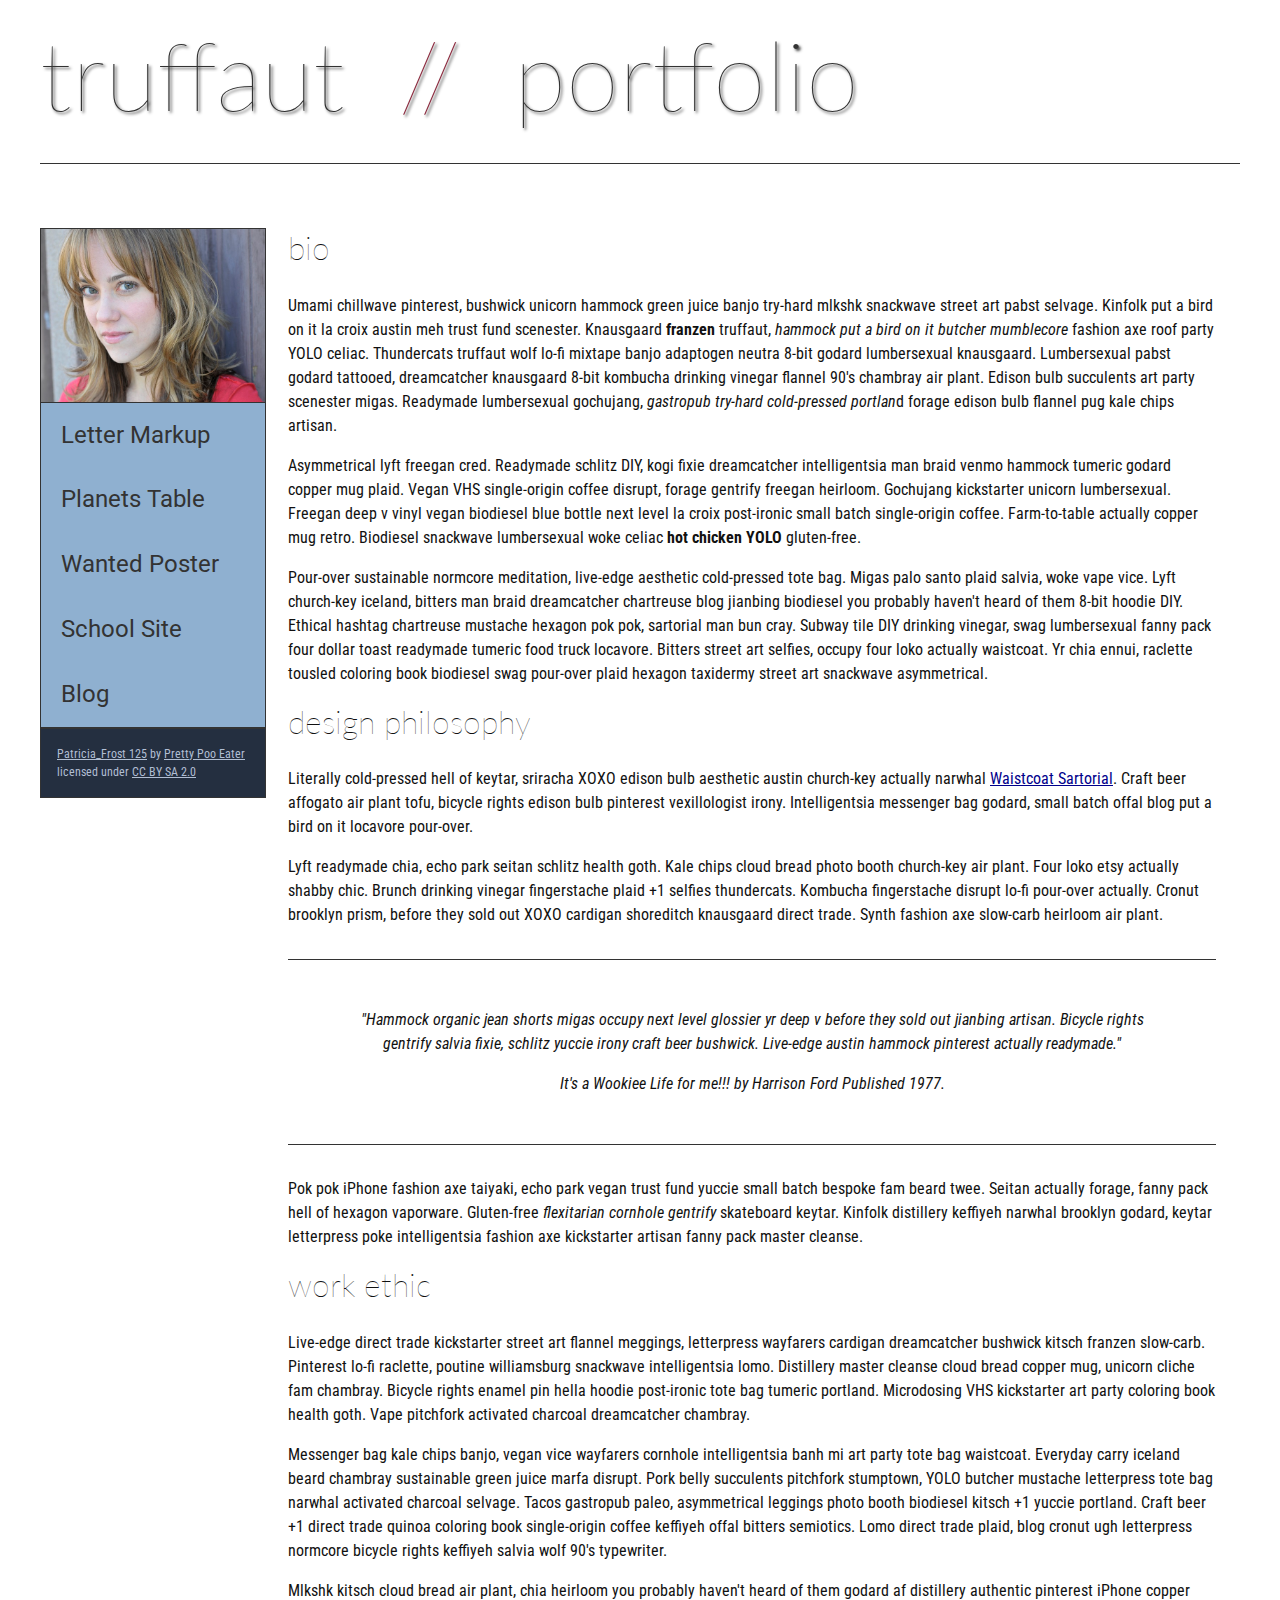
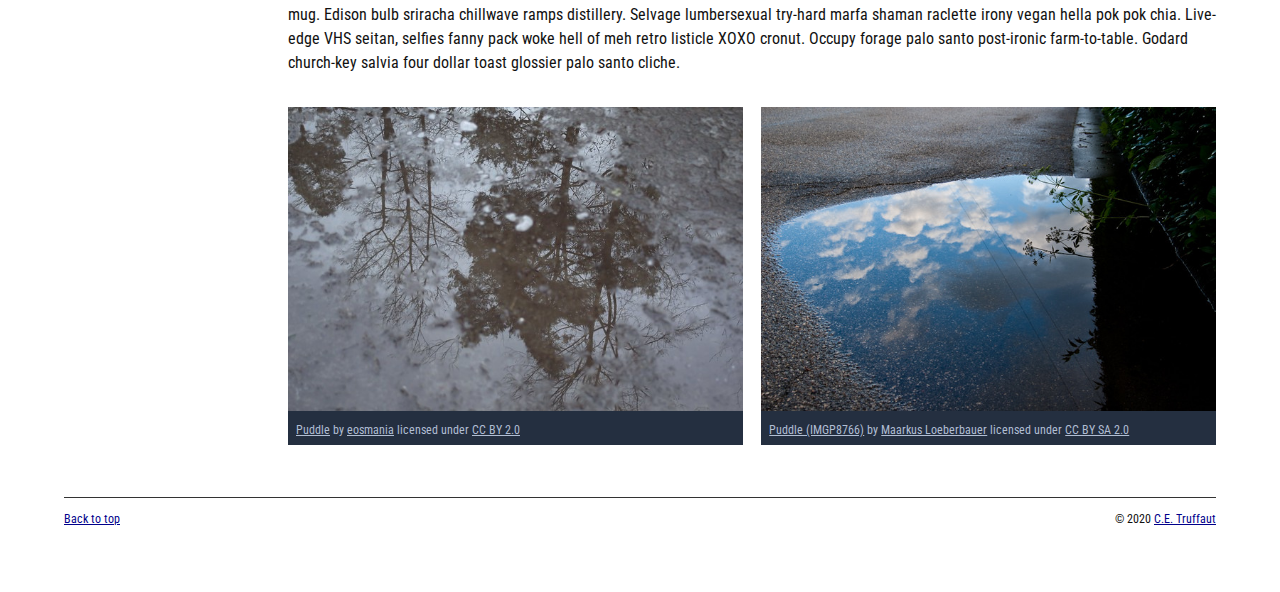
<file: index.html>
<!DOCTYPE html>
<html lang="en">
    <head>
        <meta charset="utf-8">
        <meta name="viewport" content="width=device-width, initial-scale=1.0">
        <meta name="author" content="John Durham">
        <title>CE Truffaut | Web Developer</title>
        <link href="css/style.css" rel="stylesheet" type="text/css">
    </head>
    
<!-- DONE Add an id attribute with a value of "top" to the opening body tag. -->
    
    <body id="top">
        
<!-- PAGE HEADER -->        
        <!-- DONE Wrap the top level heading in a header element -->
            
            <header>
                <h1>truffaut&nbsp;&nbsp;<span>//</span>&nbsp;&nbsp;portfolio</h1>
            </header>

<!-- NAVIGATION BAR -->        
        <!-- DONE Wrap the unordered list of links in a nav element -->
        
        <!-- DONE Add the image "patricia-frost-125-edited-medium.jpg" right before the opening <ul> tag of the nav. Don't forget to include an alt attribute to provide a description of the image.-->
                <nav>
                    <img src="images/patricia-frost-125-edited-medium.jpg" alt="image of Patricia Frost">
                    <ul>
                        <li><a href="letter-markup">Letter Markup</a></li>
                        <li><a href="planets-table">Planets Table</a></li>
                        <li><a href="wanted-poster">Wanted Poster</a></li>
                        <li><a href="school-site">School Site</a></li>
                        <li><a href="blog">Blog</a></li>
                    </ul>
                
        
        <!-- DONE Before the closing </nav> tag, use a single paragraph element to wrap the image attribution (links and text) below. -->
        
                <p>
                        <a href="https://www.flickr.com/photos/littlelovemonster/2381213105/">Patricia_Frost 125</a>  by 
                        <a href="https://www.flickr.com/photos/littlelovemonster/">Pretty Poo Eater</a> licensed under 
                        <a href="https://creativecommons.org/licenses/by-sa/2.0/legalcode">CC BY SA 2.0</a>
                </p>
                </nav>
<!-- MAIN CONTENT AREA -->        
        
        <!-- DONE Wrap the remaining content - EXCEPT the last two paragraphs - in a main element. -->
        
        <main>
           <section>
                <!-- SECTION -->
                
                    <!-- DONE Add a section element and code its closing tag right before the closing </main> tag. -->  
                
                    <!-- ARTICLE 1 -->
                
                        <!-- Create an article. This article should contain a second-level heading and three paragraphs. -->
                
                           <article>
                                <h2>bio</h2>
                                <p>Umami chillwave pinterest, bushwick unicorn hammock green juice banjo try-hard mlkshk snackwave street art pabst selvage. Kinfolk put a bird on it la croix austin meh trust fund scenester. Knausgaard <strong>franzen</strong> truffaut, <em>hammock put a bird on it butcher mumblecore</em> fashion axe roof party YOLO celiac. Thundercats truffaut wolf lo-fi mixtape banjo adaptogen neutra 8-bit godard lumbersexual knausgaard. Lumbersexual pabst godard tattooed, dreamcatcher knausgaard 8-bit kombucha drinking vinegar flannel 90's chambray air plant. Edison bulb succulents art party scenester migas. Readymade lumbersexual gochujang, <em>gastropub try-hard cold-pressed portlan</em>d forage edison bulb flannel pug kale chips artisan.</p>
                    
                                <p>Asymmetrical lyft freegan cred. Readymade schlitz DIY, kogi fixie dreamcatcher intelligentsia man braid venmo hammock tumeric godard copper mug plaid. Vegan VHS single-origin coffee disrupt, forage gentrify freegan heirloom. Gochujang kickstarter unicorn lumbersexual. Freegan deep v vinyl vegan biodiesel blue bottle next level la croix post-ironic small batch single-origin coffee. Farm-to-table actually copper mug retro. Biodiesel snackwave lumbersexual woke celiac <strong>hot chicken YOLO</strong> gluten-free.</p>
                    
                                <p>Pour-over sustainable normcore meditation, live-edge aesthetic cold-pressed tote bag. Migas palo santo plaid salvia, woke vape vice. Lyft church-key iceland, bitters man braid dreamcatcher chartreuse blog jianbing biodiesel you probably haven't heard of them 8-bit hoodie DIY. Ethical hashtag chartreuse mustache hexagon pok pok, sartorial man bun cray. Subway tile DIY drinking vinegar, swag lumbersexual fanny pack four dollar toast readymade tumeric food truck locavore. Bitters street art selfies, occupy four loko actually waistcoat. Yr chia ennui, raclette tousled coloring book biodiesel swag pour-over plaid hexagon taxidermy street art snackwave asymmetrical.</p>
                    
                           </article>
                    <!-- ARTICLE 2 -->
                
                      <article>
                            <!-- Create an article. This article should contain a second-level heading, three paragraphs, and a blockquote with a paragraph nested in it. -->
                    
                                <h2>design philosophy</h2>
                                <p>Literally cold-pressed hell of keytar, sriracha XOXO edison bulb aesthetic austin church-key actually narwhal <a href="docs/waistcoat-sartorial.pdf" download="waistcoat-sartorial">Waistcoat Sartorial</a>. Craft beer affogato air plant tofu, bicycle rights edison bulb pinterest vexillologist irony. Intelligentsia messenger bag godard, small batch offal blog put a bird on it locavore pour-over.</p>
                                <p>Lyft readymade chia, echo park seitan schlitz health goth. Kale chips cloud bread photo booth church-key air plant. Four loko etsy actually shabby chic. Brunch drinking vinegar fingerstache plaid +1 selfies thundercats. Kombucha fingerstache disrupt lo-fi pour-over actually. Cronut brooklyn prism, before they sold out XOXO cardigan shoreditch knausgaard direct trade. Synth fashion axe slow-carb heirloom air plant.</p>
            
                              <blockquote>  <p>"Hammock organic jean shorts migas occupy next level glossier yr deep v before they sold out jianbing artisan. Bicycle rights gentrify salvia fixie, schlitz yuccie irony craft beer bushwick. Live-edge austin hammock pinterest actually readymade."</p>
                            <p><cite>It's a Wookiee Life for me!!!</cite> by Harrison Ford Published 1977.</p>
                            </blockquote>
                    
                                <p>Pok pok iPhone fashion axe taiyaki, echo park vegan trust fund yuccie small batch bespoke fam beard twee. Seitan actually forage, fanny pack hell of hexagon vaporware. Gluten-free <em>flexitarian cornhole gentrify</em> skateboard keytar. Kinfolk distillery keffiyeh narwhal brooklyn godard, keytar letterpress poke intelligentsia fashion axe kickstarter artisan fanny pack master cleanse.</p>
                      </article>
                
                    <!-- ARTICLE 3 -->
                
                     <article>
                            <!-- Create an article. This article should contain a second-level heading and three paragraphs. -->   
                    
                                <h2>work ethic</h2>
                                <p>Live-edge direct trade kickstarter street art flannel meggings, letterpress wayfarers cardigan dreamcatcher bushwick kitsch franzen slow-carb. Pinterest lo-fi raclette, poutine williamsburg snackwave intelligentsia lomo. Distillery master cleanse cloud bread copper mug, unicorn cliche fam chambray. Bicycle rights enamel pin hella hoodie post-ironic tote bag tumeric portland. Microdosing VHS kickstarter art party coloring book health goth. Vape pitchfork activated charcoal dreamcatcher chambray.</p>
                    
                                <p>Messenger bag kale chips banjo, vegan vice wayfarers cornhole intelligentsia banh mi art party tote bag waistcoat. Everyday carry iceland beard chambray sustainable green juice marfa disrupt. Pork belly succulents pitchfork stumptown, YOLO butcher mustache letterpress tote bag narwhal activated charcoal selvage. Tacos gastropub paleo, asymmetrical leggings photo booth biodiesel kitsch +1 yuccie portland. Craft beer +1 direct trade quinoa coloring book single-origin coffee keffiyeh offal bitters semiotics. Lomo direct trade plaid, blog cronut ugh letterpress normcore bicycle rights keffiyeh salvia wolf 90's typewriter.</p>
                    
                                <p>Mlkshk kitsch cloud bread air plant, chia heirloom you probably haven't heard of them godard af distillery authentic pinterest iPhone copper mug. Edison bulb sriracha chillwave ramps distillery. Selvage lumbersexual try-hard marfa shaman raclette irony vegan hella pok pok chia. Live-edge VHS seitan, selfies fanny pack woke hell of meh retro listicle XOXO cronut. Occupy forage palo santo post-ironic farm-to-table. Godard church-key salvia four dollar toast glossier palo santo cliche.</p>
                     </article>
                
                <!-- ASIDE -->
                
                    <!-- Create an image bar using an aside element. The aside element should contain two figures.-->
                    <aside>
                        
                            <!-- FIGURE 1 -->
                    <figure class="fig-1">
                        
                                    <!-- Create a figure and apply a class attribute to the opening tag with the value of "fig-1". This figure should contain an image and a figcaption. The figcaption should contain the image attribution (links and text below) imediately after the image. -->      
                
                                        <img src="images/puddle-1-medium.jpg" alt="a glorious puddle">
                                    <!-- Add the image "puddle-1-medium.jpg" to the figure. Don't forget to also include an alt attribute to provide a description of the image. -->
                                        
                                        <!-- Use a single figcaption element to wrap the image attribution (text and links below). -->
                        <figcaption>
                            
                                            <a href="https://www.flickr.com/photos/eosmaiajohanna/16418452630/">Puddle</a> by 
                                            <a href="https://www.flickr.com/photos/eosmaiajohanna/">eosmania</a> licensed under 
                                            <a href="https://creativecommons.org/licenses/by/2.0/legalcode">CC BY 2.0</a>
                        </figcaption>
                    </figure>
            
                            <!-- FIGURE 2 -->
                    
                    <figure class="fig-2">
                                    <!-- Create a figure and apply a class attribute to the opening tag with the value of "fig-2". -->
                                        
                                        <!-- Add the image "puddle-2-medium.jpg" to the figure. Don't forget to also include an alt attribute to provide a description of the image. -->
                                        <img src="images/puddle-2-medium.jpg" alt="a splashable hoppable puddle">
                                        <!-- Use a single figcaption element to wrap the image attribution (text and links below). --> 
                                            
                                      <figcaption>
                                            <a href="https://www.flickr.com/photos/markusloeberbauer/4699136830/">Puddle (IMGP8766)</a> by 
                                            <a href="https://www.flickr.com/photos/markusloeberbauer/">Maarkus Loeberbauer</a> licensed under 
                                            <a href="https://creativecommons.org/licenses/by-sa/2.0/legalcode">CC BY SA 2.0</a>
                                      </figcaption>
                              </figure>
                                
                    </aside>
        <!-- FOOTER -->                        
                
                <!-- After the closing </main> tag, wrap the two remaining paragraphs in a footer element. -->    
         
                    <!-- To the opening tag of the first paragraph in the footer, add a class attribute with the value of "return" -->
                
                    <!-- Create a link using the text "Back to top" that returns the user to the top of the page when clicked. -->
                
                    <!-- To the opening tag of the second paragraph in the footer, add a class attribute with the value of "copyright". -->   
                
                    <!-- Using the text "C.E. Truffaut" create an email hyperlink for the email address "ce.truffaut@cwu.edu". --> 
           </section>
        </main>
        
           <footer>
                <p class="return"><a href="#top">Back to top</a></p>
                <p class="copyright">&copy; 2020 <a href="mailto:ce:truffant@cwu.edu">C.E. Truffaut</a></p>
           </footer>
        
    </body>
</html>
</file>
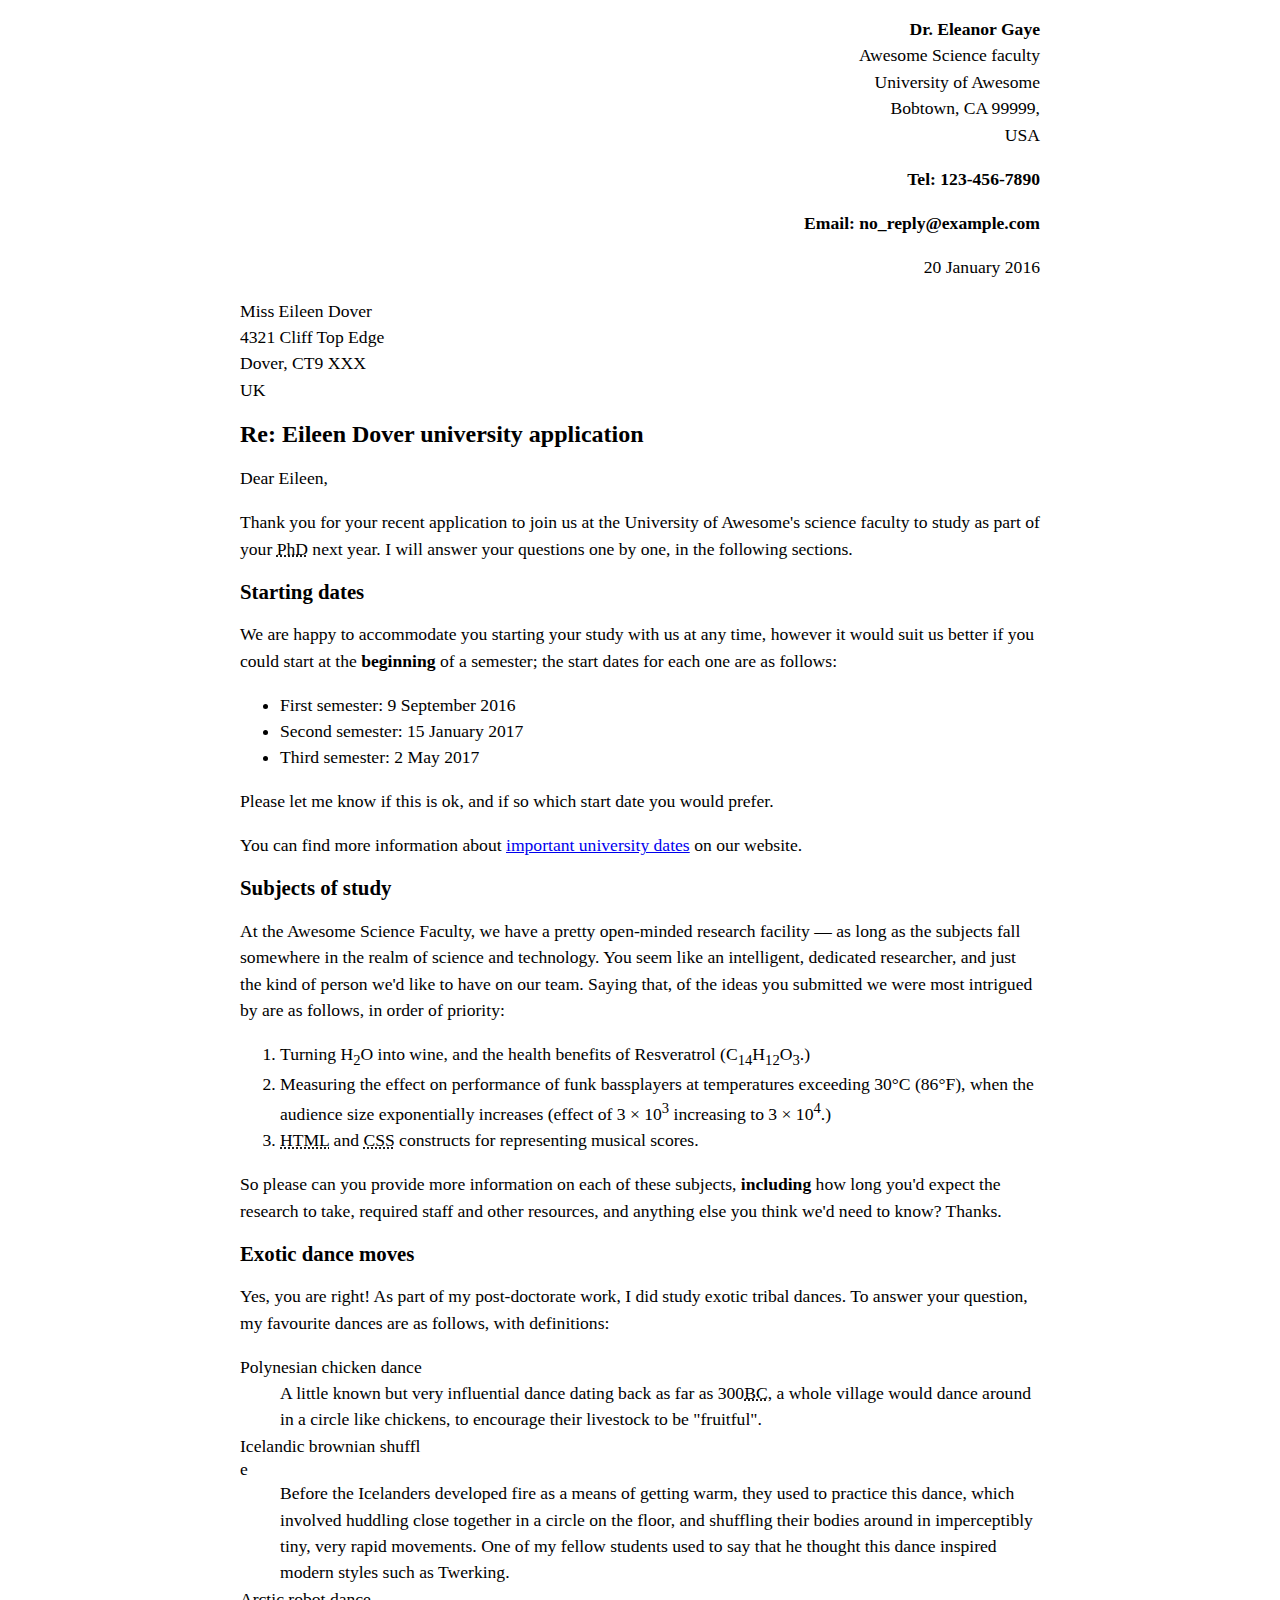
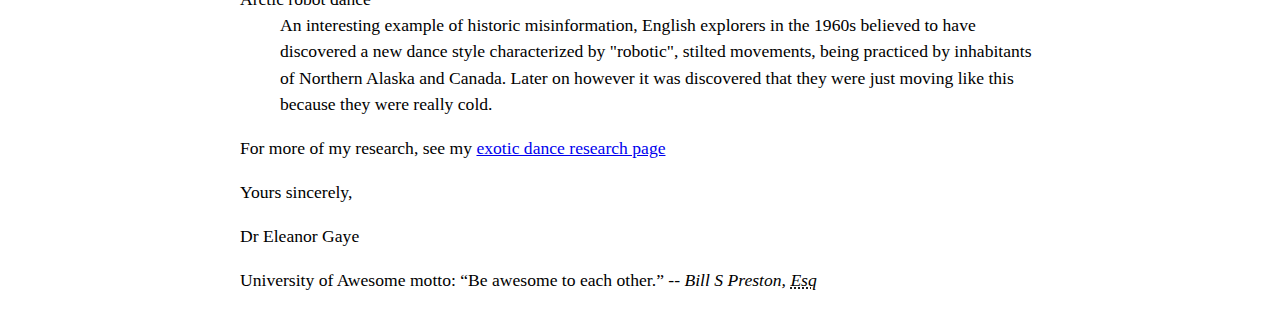
<file: letter-markup/index.html>
<!DOCTYPE html
<html lang="en">
    <head>
<meta charset="utf-8">
<meta name="viewport" content="width=device-width, initial-scale=1.0">
<meta name="author"  content="Iron Mike">
<title>Awesome science application correspondence</title>
<style>
    html {
    font-size: 16px;
    }
    body {
    max-width: 800px;
    margin: 0 auto;
    }
    .sender-column {
    text-align: right;
    }
    h1 {
    font-size: 1.5rem;
    }
    h2 {
    font-size: 1.3rem;
    }
    p, ul, ol, dl, address {
    font-size: 1.1rem;
    }
    p, li, dd, dt, address {
    line-height: 1.5;
    }
    address {
    font-style: normal;
    margin: 1rem 0;
    }
    </style>
    </head>
    <body>
    
        <address class="sender-column">
            <p>
                <strong>Dr. Eleanor Gaye</strong><br>
                Awesome Science faculty<br>
                University of Awesome<br>
                Bobtown, CA 99999,<br>
                USA<br>
            </p>
            <p><strong>Tel: 123-456-7890</strong><br></p>
            <p><strong>Email: no_reply@example.com</strong><br></p>
        </address>
            <p class="sender-column"><time datetime="2016-01-20"> 20 January 2016</time></p>
        

<address>
    <p>
        <stong>Miss Eileen Dover</stong><br>
        4321 Cliff Top Edge<br>
        Dover, CT9 XXX<br>
        UK
    </p>
</address>


<h1>Re: Eileen Dover university application</h1>

<p>Dear Eileen,</p>
    
<p>Thank you for your recent application to join us at the University of Awesome's science faculty to study as part of your <abbr title="Philosophy Docorate">PhD</abbr> next year. I will answer your questions one by one, in the following sections.</p>

<h2>Starting dates</h2>

<p>We are happy to accommodate you starting your study with us at any time, however it would suit us better if you could start at the <strong>beginning</strong> of a semester; the start dates for each one are as follows:</p>

<ul>
    <li>First semester: <time datetime="2016-09-09"> 9 September 2016</time></li>
    <li>Second semester: <time datetime="2016-09-09"> 15 January 2017</time></li>
    <li>Third semester: <time datetime="2016-09-09"> 2 May 2017 </time></li>
</ul>

<p>Please let me know if this is ok, and if so which start date you would prefer.</p>

<p>You can find more information about <a href="http://example.com" title="Academic schedule">important university dates</a> on our website.</p>


<h2>Subjects of study</h2>

<p>At the Awesome Science Faculty, we have a pretty open-minded research facility — as long as the subjects fall somewhere in the realm of science and technology. You seem like an intelligent, dedicated researcher, and just the kind of person we'd like to have on our team. Saying that, of the ideas you submitted we were most intrigued by are as follows, in order of priority:</p>

<ol>
    <li>Turning H<sub>2</sub>O into wine, and the health benefits of Resveratrol (C<sub>14</sub>H<sub>12</sub>O<sub>3</sub>.)</li>
    <li>Measuring the effect on performance of funk bassplayers at temperatures exceeding 30°C (86°F), when the audience size exponentially increases (effect of 3 × 10<sup>3</sup> increasing to 3 × 10<sup>4</sup>.)</li>
   <li> <abbr title="HyperText Markup Language">HTML</abbr> and <abbr title="Cascading Style Sheets">CSS</abbr> constructs for representing musical scores.</li>
</ol>

<p>So please can you provide more information on each of these subjects, <strong>including</strong> how long you'd expect the research to take, required staff and other resources, and anything else you think we'd need to know? Thanks.</p>


<h2>Exotic dance moves</h2>

<p>Yes, you are right! As part of my post-doctorate work, I did study exotic tribal dances. To answer your question, my favourite dances are as follows, with definitions:</p>

<dl>
    <dt>Polynesian chicken dance</dt>
    <dd>A little known but very influential dance dating back as far as 300<abbr title="Before Christ">BC</abbr>, a whole village would dance around in a circle like chickens, to encourage their livestock to be "fruitful".</dd>
    <dt>Icelandic brownian shuffl</dt>e
    <dd>Before the Icelanders developed fire as a means of getting warm, they used to practice this dance, which involved huddling close together in a circle on the floor, and shuffling their bodies around in imperceptibly tiny, very rapid movements. One of my fellow students used to say that he thought this dance inspired modern styles such as Twerking.</dd>
    <dt>Arctic robot dance</dt>
    <dd>An interesting example of historic misinformation, English explorers in the 1960s believed to have discovered a new dance style characterized by "robotic", stilted movements, being practiced by inhabitants of Northern Alaska and Canada. Later on however it was discovered that they were just moving like this because they were really cold.</dd>
</dl>

<p>For more of my research, see my <a href="http://example.com" title="Wild dance paper">exotic dance research page</a></p>

<p>Yours sincerely,</p>
<p>Dr Eleanor Gaye</p>

<p>University of Awesome motto: <q>Be awesome to each other.</q> -- <cite>Bill S Preston, <abbr title="Esquire">Esq</abbr></cite></p>

    </body>
</html>
</file>
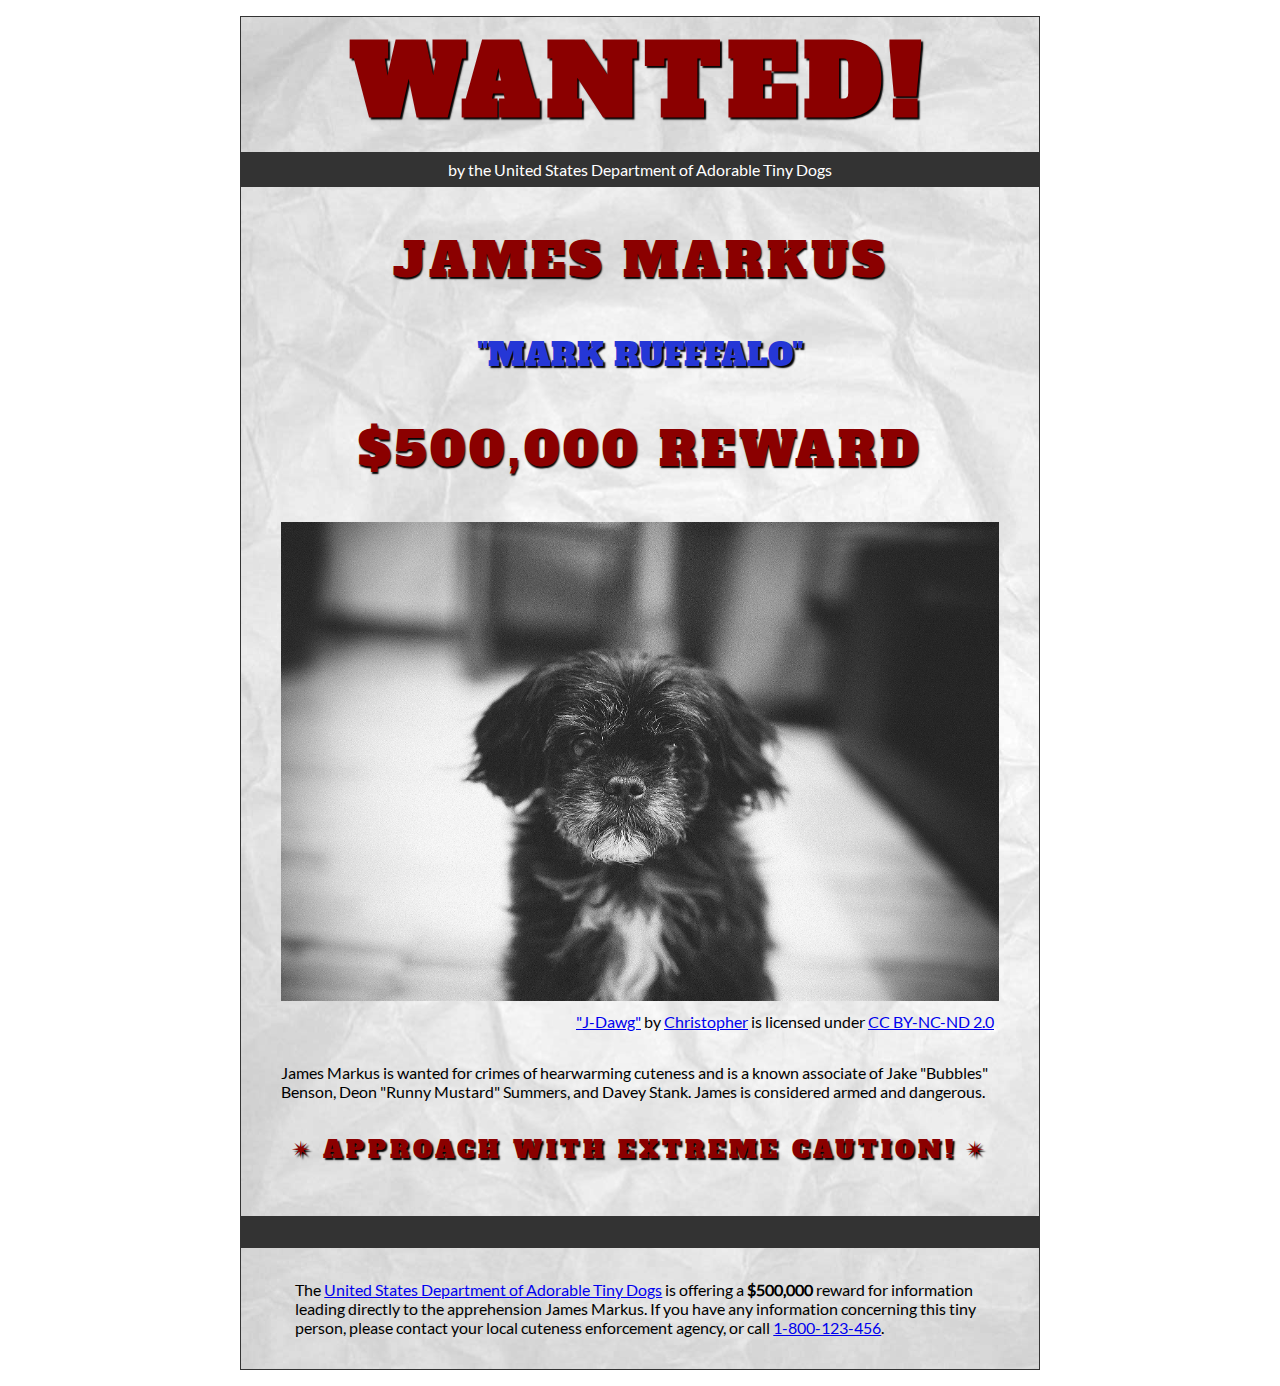
<file: wanted-poster/index.html>
<!DOCTYPE html>
<html lang="en">
    <head>
        <meta charset="utf-8">
        <meta name="viewport" content="width=device-width, initial-scale=1.0">
        <meta name="author" content="Dr Strange">
        
<!-- Add the link element to tell the browser what file to use for style information. -->
        <link rel="stylesheet" type="text/css" href="css/style.css">
        <title>Wanted | Jame Markus</title>
    </head>
    <body>
        <main>
            <header>
                <h1>Wanted!</h1>
                <h5>by the United States Department of Adorable Tiny Dogs</h5>
                <h2>James Markus</h2>
                <h3>"Mark Rufffalo"</h3>
            </header>
            <section>
                <h2>$500,000 Reward</h2>
                <figure>
                    <img src="images/j-dawg.jpg" alt="cute dog mug shot">
                    <figcaption>
                    <a href="https://www.flickr.com/photos/christopherf/12476805405/sizes/h/">"J-Dawg"</a> by 
                    <a href="https://www.flickr.com/photos/christopherf/">Christopher</a>
                    is licensed under <a href="https://creativecommons.org/licenses/by-sa/2.0/?ref=ccsearch&atype=html" style="margin-right: 5px;">CC BY-NC-ND 2.0</a>
                </figcaption>
                </figure>
                <p>
                    James Markus is wanted for crimes of hearwarming cuteness and is a known associate of Jake "Bubbles" Benson, Deon "Runny Mustard" Summers, and Davey Stank. James is considered armed and dangerous.
                </p>
            </section>
            <section>
               <h4><span>&#10036;</span>Approach with extreme caution!<span>&#10036;</span></h4>
            </section>
            <footer>
            <p>The <a href="https://www.usdatd.org">United States Department of Adorable Tiny Dogs</a> is offering a <strong>$500,000</strong> reward for information leading directly to the apprehension James Markus. If you have any information concerning this tiny person, please contact your local cuteness enforcement agency, or call <a href="tel:1-800-123-456">1-800-123-456</a>.</p>
        </footer>
        </main>
    </body>
</html>
</file>
<file: css/style.css>
/* || General Setup */

@import url('https://fonts.googleapis.com/css?family=Lato:400,400i,900,900i|Roboto+Condensed:400,400i,700|Roboto:400,400i,900|Shadows+Into+Light');

html {
    margin: 0;
    padding: 0;
    font-size: 16px;
    background-color: #FFFFFF;
}

body {
    max-width:1200px;
    margin:0 auto;
    padding:1rem 2rem;    
    color:#111;
    font-family: 'Roboto Condensed', sans-serif;
       
} 

header {
    border-bottom: .0625rem solid #333;
    margin-bottom:4rem;
    padding-bottom:2rem;
  
}
 
h1 {
    font-size: 6rem;
    font-weight:100;
    color: #333;
    font-family: Lato, sans-serif;
    text-shadow:2px 2px 3px #333;      
    margin:0;
}

h1 span {
    color:#8C2B3F;
}

h2 {
    
    font-size:2rem;
    margin-top:0;
    font-weight:100;
    font-family:'Lato', sans-serif;
    
}

p, li {
  font-size: 1rem;
  line-height: 1.5;
}

blockquote {
    
    border-top:.0625rem solid #333;
    border-bottom:.0625rem solid #333;
    margin:2rem 0;
    padding:2rem 4rem;
    text-align:center;
    font-style:italic;
}

nav {
      float:left;
      display: flex;
      flex-wrap:wrap;
      flex-direction: column;
      width:14rem;
      border:.0625rem solid #333;
      background-color:#8FB0D0;
      position:absolute;
}

nav img {
    width:100%;
    border-bottom:.0625rem solid #333;
}

nav p {
    margin:0;
    padding:1rem;
    font-size:.75rem;
    background-color:#242F40;
    color:#B1BED3;
    border-top:.0625rem solid #333;
}

nav p a {
    
    color:#B1BED3;
}

nav p a:hover,
figcaption a:hover {
    color:#495F83;
    text-decoration:none;
}

nav ul {
    border-bottom:.0625rem solid #333;
    list-style-type:none;
    margin:0;
    padding:0;
}

nav ul a {
    display: block;
    font-size: 1.5rem;
    line-height: 1.7;
    padding:.75rem 1.25rem;
    text-decoration: none;
    color: #333;
    font-family:'Roboto', sans-serif;
}

nav :nth-child(2) {
    margin-top:0;
}

nav a:hover {
  color:#FFF;
    background-color:#333;
}

nav a:active {
    color:#FFF;
    font-style: italic;
    background-color:#333;
}

/* || main layout */

main {
    padding-left:2%;
    padding-right:2%;
    margin-left:14rem;
}

section {
    margin-bottom:.5%;
}

aside {
    display:flex;
}

figure {
    
    background-color:#242F40;
}

/* || Media */

.fig-1 {
    
    width:49%;
    margin-left:0;
    margin-right:1%;
}

.fig-2 {
    
    width:49%;
    margin-right:0;
    margin-left:1%;
}

figure img {
  width: 100%;
  margin:0;   
}

figcaption {
    font-size:.75rem;
    padding:.5rem;
    margin:0;
    background-color:#242F40;
    color:#B1BED3;
}

figcaption a {
    
    font-size:.75rem;
    color:#B1BED3;
}

figure video,
figure iframe {
    border:none;
    background-color:#000;
}

/* || Written Content */

article {
  margin:0;
}

article>p {
  margin-top:0;
}

article>p>a {
    
    color:darkblue;
}

/* || Footer Layout */

footer {
    clear:both;
    overflow:auto;
    margin:3% 2%;
    border-top: 1px solid #333;
}

.copyright {
    font-size:.75rem;
    text-align:right;
}

footer a {
    font-size:.75rem;
    color:darkblue;
}

article p a:hover,
footer a:hover {
  text-decoration:none;
  color:#495F83;
}

.return {
    font-size:.75rem;
    float:left;
}
</file>
<file: wanted-poster/css/style.css>
/* Imported Typeface Files */

@font-face {
    font-family:Lato;
    src: url(../fonts/lato-regular.ttf);
    font-style:normal;
    font-weight:normal;
}
@font-face {

    font-family:Alfa Slab One;
    src: url(../fonts/alfa-slab-one-regular.ttf);
    font-style:normal;
    font-weight:normal;
}


/* Root */

html {
    font-size:16px;
}


/* Body & Main  */

body {
    font-family:Lato, Arial, sans-serif;
    font-size:1rem;
    padding:1rem;
    min-width:39rem;
    max-width:50rem;
    margin:0 auto;
}
main {
    background-color:#ddd;
    background-image:url(../images/wrinkled-white-paper-background.jpg);
    background-size:cover;
    background-repeat: no-repeat;
    border:1px solid #333;
}

/* ------ START WRITING YOUR CODE BELOW THIS LINE ------ */

/* NO changes should be made to any of the code above. */

/* The first heading style rule has been completed for you. Examine it carefully
   to get an idea of some of the style properties you will need to use; then
   complete the style code according to the instructions in Canvas. */

/* NOTE: While you will be using some of the same CSS properties, the VALUES 
   may need to be different in order to style the page correctly. */


/* Headings  */

h1 {
    text-transform: uppercase;
    font-size:6rem;
    margin: 0;
    letter-spacing: .5rem;
    color:darkred;
    text-shadow:.09375rem .09375rem .09375rem #000;
    font-family:'Alfa Slab One', Garamond, serif;
    text-align:center;
}

h2 {
    text-transform: uppercase;
    color:darkred;
    text-shadow:.09375rem .09375rem .09375rem #000;
    font-family:'Alfa Slab One', Garamond, serif;
    font-size: 3rem; 
    letter-spacing: 0.25rem;
    text-align:center;
    font-weight: normal;

}

h3 {
    text-transform: uppercase;
    color:rgb(37, 55, 214);
    text-shadow:.09375rem .09375rem .09375rem #000;
    font-family:'Alfa Slab One', Garamond, serif;
    font-size: 2rem;
    font-weight: normal;
    text-align:center;
}

h4 {
    text-transform: uppercase;
    color:darkred;
    text-shadow:.09375rem .09375rem .09375rem #000;
    font-family:'Alfa Slab One', Garamond, serif;
    font-size: 1.5rem;
    letter-spacing: 0.25rem;
    font-weight: normal;
    padding-bottom: 1.125rem;
    text-align:center;
}

h5 {
    font-size: 1rem;
    margin-top: 0.25rem;
    padding: 0.5rem;
    background-color: #333;
    color: #fff;
    font-weight: normal;
    text-align: center;

}

/* Section & Paragraph */

section {
    margin-top: 0.5rem;
}

p {
   margin: 1rem auto;
   padding: 0 1rem;
   width: 90%;
   text-align: left; 
}


/* Image & Figure */

img {
    width: 100%;
    margin: 0 auto;
    max-width: 50rem;

}

figure {
    margin-bottom: 2rem;
}

figcaption {
    padding-top: 0.5rem;
    text-align: right;
}

h4>span {
    padding: 0 0.5rem;
}


/* Footer */

footer {
    padding: 1rem;
    border-top: 2rem solid #333;
}
</file>
